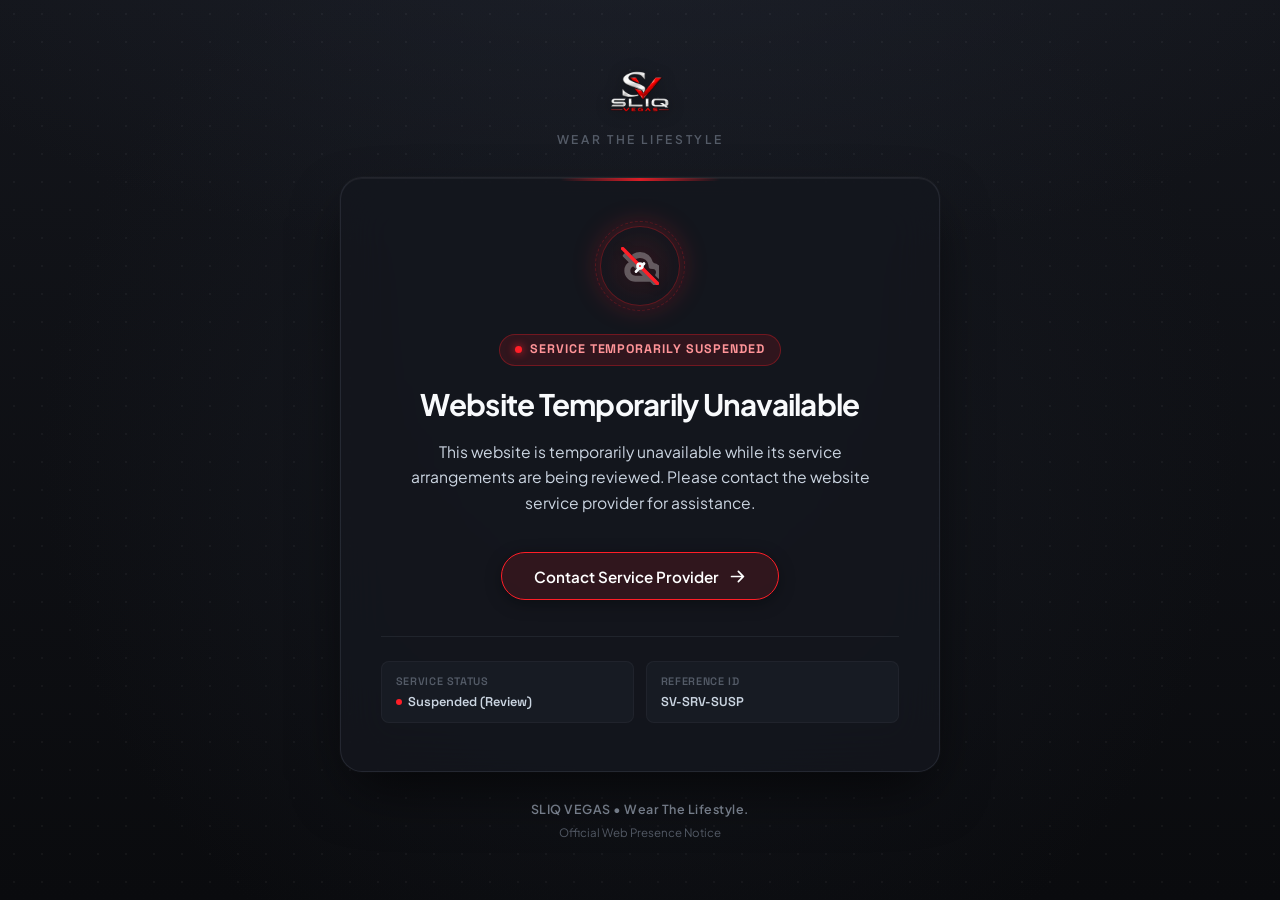
<file: index.html>
<!DOCTYPE html>
<html lang="en">
<head>
  <meta charset="utf-8">
  <meta name="viewport" content="width=device-width, initial-scale=1.0">
  <title>Website Temporarily Unavailable — SLIQ VEGAS</title>
  
  <!-- Prevent Search Engine Indexing during Temporary Suspension -->
  <meta name="robots" content="noindex, nofollow">
  <meta name="description" content="This website is temporarily unavailable while its service arrangements are being reviewed. Please contact the website service provider for assistance.">

  <!-- Favicons -->
  <link rel="icon" type="image/svg+xml" href="assets/images/favicon.svg">
  <link rel="icon" type="image/png" sizes="32x32" href="assets/images/favicon-32x32.png">

  <!-- Google Fonts: Plus Jakarta Sans & Space Grotesk -->
  <link rel="preconnect" href="https://fonts.googleapis.com">
  <link rel="preconnect" href="https://fonts.gstatic.com" crossorigin>
  <link href="https://fonts.googleapis.com/css2?family=Plus+Jakarta+Sans:wght@400;500;600;700;800&family=Space+Grotesk:wght@500;600;700&display=swap" rel="stylesheet">

  <style>
    /* ==========================================================================
       SLIQ VEGAS — Service Suspension Landing Page
       Modern Technology-Service Status Architecture
       ========================================================================== */

    :root {
      --bg-base: #0a0b0e;
      --bg-gradient-top: #13151b;
      --bg-card: rgba(20, 23, 30, 0.82);
      --bg-card-inner: rgba(28, 32, 42, 0.6);
      --border-subtle: rgba(72, 79, 93, 0.35);
      --border-highlight: rgba(255, 255, 255, 0.07);
      
      --color-accent-red: #ff1e27;
      --color-accent-red-hover: #e01018;
      --color-accent-glow: rgba(255, 30, 39, 0.28);
      --color-accent-badge: rgba(255, 30, 39, 0.12);
      --color-accent-border: rgba(255, 30, 39, 0.32);

      --text-primary: #F8FAFC;
      --text-secondary: #CBD5E1;
      --text-muted: #828B99;
      --text-dim: #545B67;

      --font-sans: 'Plus Jakarta Sans', -apple-system, BlinkMacSystemFont, "Segoe UI", Roboto, sans-serif;
      --font-mono: 'Space Grotesk', ui-monospace, SFMono-Regular, monospace;

      --radius-sm: 8px;
      --radius-md: 14px;
      --radius-lg: 22px;
      --radius-pill: 999px;

      --transition-smooth: 0.25s cubic-bezier(0.16, 1, 0.3, 1);
    }

    *, *::before, *::after {
      box-sizing: border-box;
      margin: 0;
      padding: 0;
    }

    html, body {
      width: 100%;
      min-height: 100%;
      background-color: var(--bg-base);
      color: var(--text-primary);
      font-family: var(--font-sans);
      line-height: 1.5;
      -webkit-font-smoothing: antialiased;
      -moz-osx-font-smoothing: grayscale;
      overflow-x: hidden;
    }

    /* Ambient Graphite & Subtle Radial Background */
    body {
      display: flex;
      flex-direction: column;
      align-items: center;
      justify-content: center;
      min-height: 100vh;
      padding: 1.5rem;
      background:
        radial-gradient(ellipse 80% 50% at 50% -10%, rgba(35, 40, 52, 0.5) 0%, transparent 80%),
        radial-gradient(circle 600px at 50% 50%, rgba(26, 30, 39, 0.6) 0%, transparent 100%),
        linear-gradient(180deg, var(--bg-gradient-top) 0%, var(--bg-base) 100%);
      background-attachment: fixed;
      position: relative;
    }

    /* Subtle Architectural Dot Grid Overlay */
    body::before {
      content: "";
      position: absolute;
      inset: 0;
      background-image: radial-gradient(rgba(255, 255, 255, 0.04) 1px, transparent 1px);
      background-size: 28px 28px;
      pointer-events: none;
      z-index: 0;
    }

    /* Outer Wrapper */
    .page-wrapper {
      position: relative;
      z-index: 1;
      width: 100%;
      max-width: 600px;
      display: flex;
      flex-direction: column;
      align-items: center;
      gap: 1.75rem;
    }

    /* Brand Header */
    .brand-header {
      display: flex;
      flex-direction: column;
      align-items: center;
      gap: 0.5rem;
      text-align: center;
      opacity: 0;
      transform: translateY(-8px);
      animation: fadeInDown 0.6s cubic-bezier(0.16, 1, 0.3, 1) forwards;
    }

    .brand-logo-container {
      display: inline-flex;
      align-items: center;
      justify-content: center;
      padding: 0.5rem 0.75rem;
      border-radius: var(--radius-md);
      transition: transform var(--transition-smooth);
    }

    .brand-logo {
      height: 48px;
      width: auto;
      max-width: 200px;
      object-fit: contain;
      filter: drop-shadow(0 2px 8px rgba(0, 0, 0, 0.4));
    }

    .brand-tagline {
      font-size: 0.75rem;
      text-transform: uppercase;
      letter-spacing: 0.22em;
      color: var(--text-dim);
      font-weight: 600;
    }

    /* Main Status Card */
    .status-card {
      width: 100%;
      background: var(--bg-card);
      backdrop-filter: blur(24px);
      -webkit-backdrop-filter: blur(24px);
      border: 1px solid var(--border-subtle);
      border-top: 1px solid var(--border-highlight);
      border-radius: var(--radius-lg);
      padding: 3rem 2.5rem;
      text-align: center;
      box-shadow:
        0 24px 60px -15px rgba(0, 0, 0, 0.75),
        0 0 0 1px rgba(255, 255, 255, 0.02),
        inset 0 1px 0 rgba(255, 255, 255, 0.05);
      position: relative;
      overflow: hidden;
      opacity: 0;
      transform: translateY(12px);
      animation: fadeInUp 0.7s cubic-bezier(0.16, 1, 0.3, 1) 0.1s forwards;
    }

    /* Restrained Accent Glow Effect at the top rim of the card */
    .status-card::before {
      content: "";
      position: absolute;
      top: 0;
      left: 50%;
      transform: translateX(-50%);
      width: 160px;
      height: 3px;
      background: linear-gradient(90deg, transparent, var(--color-accent-red), transparent);
      border-radius: 999px;
      opacity: 0.85;
    }

    /* Disconnected Network / Cloud Offline Icon Container */
    .icon-container {
      width: 80px;
      height: 80px;
      margin: 0 auto 1.75rem auto;
      border-radius: 50%;
      display: flex;
      align-items: center;
      justify-content: center;
      background: radial-gradient(circle at center, rgba(255, 30, 39, 0.12) 0%, rgba(20, 23, 30, 0.4) 75%);
      border: 1.5px solid var(--color-accent-border);
      box-shadow: 0 0 28px var(--color-accent-glow);
      position: relative;
    }

    /* Subtle Ambient Pulsing Ring */
    .icon-container::after {
      content: "";
      position: absolute;
      inset: -6px;
      border-radius: 50%;
      border: 1px dashed rgba(255, 30, 39, 0.22);
      animation: slowRotate 24s linear infinite;
    }

    .status-icon {
      width: 38px;
      height: 38px;
      stroke: var(--text-primary);
      stroke-width: 1.8;
      stroke-linecap: round;
      stroke-linejoin: round;
      fill: none;
      filter: drop-shadow(0 2px 4px rgba(0, 0, 0, 0.3));
    }

    .status-icon .accent-stroke {
      stroke: var(--color-accent-red);
    }

    .status-icon .accent-fill {
      fill: var(--color-accent-red);
    }

    /* Subheading Badge */
    .status-badge {
      display: inline-flex;
      align-items: center;
      gap: 0.5rem;
      padding: 0.35rem 0.9rem;
      background: var(--color-accent-badge);
      border: 1px solid var(--color-accent-border);
      border-radius: var(--radius-pill);
      color: #ff9498;
      font-size: 0.78rem;
      font-weight: 700;
      letter-spacing: 0.08em;
      text-transform: uppercase;
      font-family: var(--font-mono);
      margin-bottom: 1.25rem;
    }

    .status-badge-dot {
      width: 7px;
      height: 7px;
      border-radius: 50%;
      background: var(--color-accent-red);
      box-shadow: 0 0 8px var(--color-accent-red);
      animation: pulseGlow 2.2s infinite ease-in-out;
    }

    /* Heading */
    .status-heading {
      font-size: 1.85rem;
      font-weight: 700;
      line-height: 1.25;
      letter-spacing: -0.025em;
      color: var(--text-primary);
      margin-bottom: 1rem;
    }

    /* Message */
    .status-message {
      font-size: 0.98rem;
      line-height: 1.65;
      color: var(--text-secondary);
      max-width: 480px;
      margin: 0 auto 2.25rem auto;
      font-weight: 400;
    }

    /* Actions */
    .status-actions {
      display: flex;
      flex-direction: column;
      align-items: center;
      gap: 1rem;
    }

    /* Contact Button — Pill Shaped with Restrained Red Accent */
    .btn-contact {
      display: inline-flex;
      align-items: center;
      justify-content: center;
      gap: 0.6rem;
      padding: 0.85rem 2rem;
      font-size: 0.95rem;
      font-weight: 600;
      font-family: var(--font-sans);
      color: #FFFFFF;
      background: rgba(255, 30, 39, 0.12);
      border: 1.5px solid var(--color-accent-red);
      border-radius: var(--radius-pill);
      cursor: pointer;
      text-decoration: none;
      transition: all var(--transition-smooth);
      box-shadow: 0 4px 16px rgba(0, 0, 0, 0.35);
      position: relative;
      overflow: hidden;
    }

    .btn-contact svg {
      width: 17px;
      height: 17px;
      transition: transform var(--transition-smooth);
    }

    .btn-contact:hover {
      background: var(--color-accent-red);
      color: #FFFFFF;
      border-color: var(--color-accent-red-hover);
      box-shadow: 0 6px 24px var(--color-accent-glow);
      transform: translateY(-2px);
    }

    .btn-contact:hover svg {
      transform: translateX(3px);
    }

    .btn-contact:active {
      transform: translateY(0);
      box-shadow: 0 2px 8px rgba(0, 0, 0, 0.4);
    }

    .btn-contact:focus-visible {
      outline: 2px solid var(--text-primary);
      outline-offset: 3px;
    }

    /* Status Telemetry Strip (Statuspage-inspired metadata) */
    .status-meta-strip {
      margin-top: 2.25rem;
      padding-top: 1.5rem;
      border-top: 1px solid rgba(72, 79, 93, 0.25);
      display: grid;
      grid-template-columns: repeat(2, 1fr);
      gap: 0.75rem;
      text-align: left;
    }

    .meta-box {
      background: var(--bg-card-inner);
      border: 1px solid rgba(255, 255, 255, 0.04);
      border-radius: var(--radius-sm);
      padding: 0.65rem 0.85rem;
    }

    .meta-label {
      font-size: 0.68rem;
      font-weight: 600;
      text-transform: uppercase;
      letter-spacing: 0.06em;
      color: var(--text-dim);
      font-family: var(--font-mono);
      margin-bottom: 0.2rem;
    }

    .meta-value {
      font-size: 0.8rem;
      font-weight: 600;
      color: var(--text-secondary);
      font-family: var(--font-mono);
      display: flex;
      align-items: center;
      gap: 0.4rem;
    }

    .meta-value .dot-indicator {
      width: 6px;
      height: 6px;
      border-radius: 50%;
      background: var(--color-accent-red);
      display: inline-block;
    }

    /* Footer Sign-off */
    .status-footer {
      display: flex;
      flex-direction: column;
      align-items: center;
      gap: 0.35rem;
      text-align: center;
      font-size: 0.78rem;
      color: var(--text-dim);
      opacity: 0;
      animation: fadeIn 0.8s ease 0.2s forwards;
    }

    .footer-brand {
      color: var(--text-muted);
      font-weight: 600;
      letter-spacing: 0.04em;
    }

    .footer-note {
      font-size: 0.72rem;
    }

    /* ==========================================================================
       Interactive Assistance Modal (Contact Service Provider)
       ========================================================================== */
    .modal-backdrop {
      position: fixed;
      inset: 0;
      background: rgba(8, 9, 12, 0.78);
      backdrop-filter: blur(8px);
      -webkit-backdrop-filter: blur(8px);
      z-index: 100;
      display: flex;
      align-items: center;
      justify-content: center;
      padding: 1.25rem;
      opacity: 0;
      visibility: hidden;
      transition: opacity 0.25s ease, visibility 0.25s ease;
    }

    .modal-backdrop.active {
      opacity: 1;
      visibility: visible;
    }

    .modal-box {
      width: 100%;
      max-width: 460px;
      background: #14171E;
      border: 1px solid rgba(72, 79, 93, 0.45);
      border-top: 1px solid rgba(255, 255, 255, 0.1);
      border-radius: var(--radius-md);
      box-shadow: 0 30px 60px rgba(0, 0, 0, 0.85);
      padding: 1.75rem;
      transform: scale(0.95) translateY(10px);
      transition: transform 0.25s cubic-bezier(0.16, 1, 0.3, 1);
      position: relative;
    }

    .modal-backdrop.active .modal-box {
      transform: scale(1) translateY(0);
    }

    .modal-header {
      display: flex;
      align-items: flex-start;
      justify-content: space-between;
      margin-bottom: 1.25rem;
      padding-bottom: 0.9rem;
      border-bottom: 1px solid rgba(255, 255, 255, 0.06);
    }

    .modal-title {
      font-size: 1.15rem;
      font-weight: 700;
      color: var(--text-primary);
    }

    .modal-subtitle {
      font-size: 0.8rem;
      color: var(--text-muted);
      margin-top: 0.15rem;
    }

    .modal-close-btn {
      background: transparent;
      border: none;
      color: var(--text-muted);
      cursor: pointer;
      padding: 0.35rem;
      border-radius: var(--radius-sm);
      display: flex;
      align-items: center;
      justify-content: center;
      transition: color var(--transition-smooth), background var(--transition-smooth);
    }

    .modal-close-btn:hover {
      color: var(--text-primary);
      background: rgba(255, 255, 255, 0.06);
    }

    .modal-body {
      display: flex;
      flex-direction: column;
      gap: 1rem;
    }

    .modal-field {
      background: rgba(22, 26, 34, 0.9);
      border: 1px solid rgba(255, 255, 255, 0.05);
      border-radius: var(--radius-sm);
      padding: 0.75rem 0.9rem;
    }

    .field-caption {
      font-size: 0.7rem;
      text-transform: uppercase;
      letter-spacing: 0.05em;
      color: var(--text-dim);
      font-family: var(--font-mono);
      margin-bottom: 0.25rem;
    }

    .field-content {
      font-size: 0.88rem;
      font-family: var(--font-mono);
      color: var(--text-secondary);
      word-break: break-all;
    }

    .modal-actions {
      display: flex;
      flex-direction: column;
      gap: 0.65rem;
      margin-top: 0.5rem;
    }

    .btn-modal-action {
      display: flex;
      align-items: center;
      justify-content: center;
      gap: 0.5rem;
      padding: 0.75rem 1.25rem;
      border-radius: var(--radius-pill);
      font-size: 0.88rem;
      font-weight: 600;
      cursor: pointer;
      text-decoration: none;
      transition: all var(--transition-smooth);
      font-family: var(--font-sans);
    }

    .btn-modal-primary {
      background: var(--color-accent-red);
      color: #FFFFFF;
      border: 1.5px solid var(--color-accent-red);
    }

    .btn-modal-primary:hover {
      background: var(--color-accent-red-hover);
      box-shadow: 0 4px 16px var(--color-accent-glow);
    }

    .btn-modal-secondary {
      background: rgba(255, 255, 255, 0.04);
      color: var(--text-secondary);
      border: 1.5px solid rgba(255, 255, 255, 0.1);
    }

    .btn-modal-secondary:hover {
      background: rgba(255, 255, 255, 0.08);
      color: var(--text-primary);
      border-color: rgba(255, 255, 255, 0.2);
    }

    /* Toast Notification */
    .toast-notice {
      position: fixed;
      bottom: 1.5rem;
      left: 50%;
      transform: translateX(-50%) translateY(20px);
      background: #1E232E;
      border: 1px solid var(--color-accent-border);
      color: var(--text-primary);
      padding: 0.6rem 1.2rem;
      border-radius: var(--radius-pill);
      font-size: 0.82rem;
      font-weight: 500;
      display: flex;
      align-items: center;
      gap: 0.5rem;
      box-shadow: 0 10px 30px rgba(0, 0, 0, 0.6);
      opacity: 0;
      visibility: hidden;
      transition: all 0.25s cubic-bezier(0.16, 1, 0.3, 1);
      z-index: 200;
    }

    .toast-notice.show {
      opacity: 1;
      visibility: visible;
      transform: translateX(-50%) translateY(0);
    }

    /* ==========================================================================
       Animations
       ========================================================================== */
    @keyframes fadeInUp {
      from { opacity: 0; transform: translateY(16px); }
      to { opacity: 1; transform: translateY(0); }
    }

    @keyframes fadeInDown {
      from { opacity: 0; transform: translateY(-12px); }
      to { opacity: 1; transform: translateY(0); }
    }

    @keyframes fadeIn {
      from { opacity: 0; }
      to { opacity: 1; }
    }

    @keyframes pulseGlow {
      0%, 100% { opacity: 1; transform: scale(1); }
      50% { opacity: 0.45; transform: scale(0.85); }
    }

    @keyframes slowRotate {
      from { transform: rotate(0deg); }
      to { transform: rotate(360deg); }
    }

    /* ==========================================================================
       Responsive Breakpoints
       ========================================================================== */
    @media (max-width: 640px) {
      body {
        padding: 1rem;
      }

      .status-card {
        padding: 2.25rem 1.5rem;
        border-radius: var(--radius-md);
      }

      .status-heading {
        font-size: 1.45rem;
      }

      .status-message {
        font-size: 0.92rem;
        margin-bottom: 1.75rem;
      }

      .icon-container {
        width: 70px;
        height: 70px;
        margin-bottom: 1.35rem;
      }

      .status-icon {
        width: 32px;
        height: 32px;
      }

      .status-meta-strip {
        grid-template-columns: 1fr;
        gap: 0.5rem;
      }

      .btn-contact {
        width: 100%;
        padding: 0.85rem 1.25rem;
      }

      .brand-logo {
        height: 40px;
      }
    }

    /* Accessibility / Reduced Motion */
    @media (prefers-reduced-motion: reduce) {
      *, *::before, *::after {
        animation-duration: 0.01ms !important;
        animation-iteration-count: 1 !important;
        transition-duration: 0.01ms !important;
      }
    }
  </style>
</head>
<body>

  <!-- Page Wrapper -->
  <main class="page-wrapper" role="main">
    
    <!-- Brand Header with Official SLIQ VEGAS Logo -->
    <header class="brand-header">
      <div class="brand-logo-container">
        <img 
          src="images/sliqvegas-logo.png" 
          alt="SLIQ VEGAS" 
          class="brand-logo"
          onerror="this.onerror=null; this.src='assets/images/sliqvegas-logo.png'; if(!this.src) this.style.display='none';"
        >
      </div>
      <span class="brand-tagline">Wear The Lifestyle</span>
    </header>

    <!-- Main Status Card -->
    <section class="status-card" aria-labelledby="statusHeading">
      
      <!-- Disconnected-Network / Cloud-Offline Icon -->
      <div class="icon-container" aria-hidden="true">
        <svg class="status-icon" viewBox="0 0 24 24">
          <!-- Cloud Offline Outline with Disconnect Slash -->
          <path d="M19.35 10.04C18.67 6.59 15.64 4 12 4c-1.48 0-2.85.43-4.01 1.17l1.46 1.46C10.21 6.23 11.08 6 12 6c3.04 0 5.6 2.11 6.16 5.04l.34 1.77 1.8.18c1.55.15 2.7 1.48 2.7 3.01 0 .61-.19 1.18-.52 1.66l1.46 1.46c.66-.89 1.06-1.97 1.06-3.12 0-2.64-1.98-4.82-4.59-5.01zM3.27 4.27L2 5.54l4.28 4.28C4.54 10.66 3 12.65 3 15c0 3.31 2.69 6 6 6h9.73l2.73 2.73 1.27-1.27L3.27 4.27zM9 19c-2.21 0-4-1.79-4-4 0-1.84 1.25-3.39 2.96-3.86l7.85 7.86H9z" fill="currentColor" opacity="0.3" />
          <!-- Disconnected Signal Line & Cross Accent -->
          <path d="M1 1l22 22" class="accent-stroke" stroke-width="2.2" />
          <path d="M9.5 15.5l5-5" stroke="currentColor" stroke-dasharray="1.5 1.5" />
          <!-- Status Attention Dot -->
          <circle cx="12" cy="12" r="1.5" class="accent-fill" />
        </svg>
      </div>

      <!-- Subheading Badge -->
      <div>
        <div class="status-badge" role="status">
          <span class="status-badge-dot" aria-hidden="true"></span>
          <span>Service Temporarily Suspended</span>
        </div>
      </div>

      <!-- Heading -->
      <h1 class="status-heading" id="statusHeading">Website Temporarily Unavailable</h1>

      <!-- Message -->
      <p class="status-message">
        This website is temporarily unavailable while its service arrangements are being reviewed. Please contact the website service provider for assistance.
      </p>

      <!-- Contact Button -->
      <div class="status-actions">
        <button type="button" class="btn-contact" id="contactBtn" aria-haspopup="dialog" aria-expanded="false">
          <span>Contact Service Provider</span>
          <svg viewBox="0 0 20 20" fill="currentColor" aria-hidden="true">
            <path fill-rule="evenodd" d="M10.293 3.293a1 1 0 011.414 0l6 6a1 1 0 010 1.414l-6 6a1 1 0 01-1.414-1.414L14.586 11H3a1 1 0 110-2h11.586l-4.293-4.293a1 1 0 010-1.414z" clip-rule="evenodd" />
          </svg>
        </button>
      </div>

      <!-- System Telemetry Status Details -->
      <div class="status-meta-strip" aria-label="Service Details">
        <div class="meta-box">
          <div class="meta-label">Service Status</div>
          <div class="meta-value">
            <span class="dot-indicator"></span>
            <span>Suspended (Review)</span>
          </div>
        </div>
        <div class="meta-box">
          <div class="meta-label">Reference ID</div>
          <div class="meta-value">
            <span>SV-SRV-SUSP</span>
          </div>
        </div>
      </div>

    </section>

    <!-- Footer Sign-off -->
    <footer class="status-footer">
      <div class="footer-brand">SLIQ VEGAS &bull; Wear The Lifestyle.</div>
      <div class="footer-note">Official Web Presence Notice</div>
    </footer>

  </main>

  <!-- Interactive Assistance Modal -->
  <div class="modal-backdrop" id="contactModal" role="dialog" aria-modal="true" aria-labelledby="modalTitle" aria-hidden="true">
    <div class="modal-box">
      <div class="modal-header">
        <div>
          <h2 class="modal-title" id="modalTitle">Service Assistance</h2>
          <p class="modal-subtitle">Contact the website service provider</p>
        </div>
        <button type="button" class="modal-close-btn" id="closeModalBtn" aria-label="Close dialog">
          <svg width="20" height="20" viewBox="0 0 24 24" fill="none" stroke="currentColor" stroke-width="2" stroke-linecap="round" stroke-linejoin="round">
            <line x1="18" y1="6" x2="6" y2="18"></line>
            <line x1="6" y1="6" x2="18" y2="18"></line>
          </svg>
        </button>
      </div>
      
      <div class="modal-body">
        <div class="modal-field">
          <div class="field-caption">Service Subject</div>
          <div class="field-content">SLIQ VEGAS Web Service Arrangement</div>
        </div>

        <div class="modal-field">
          <div class="field-caption">Reference Code</div>
          <div class="field-content" id="refCodeText">REF: SV-SRV-2026-SUSP</div>
        </div>

        <div class="modal-field">
          <div class="field-caption">Notice Information</div>
          <div class="field-content" style="font-family: var(--font-sans); font-size: 0.84rem; line-height: 1.5; color: var(--text-muted);">
            To restore web services, please submit an inquiry referencing the code above to the designated service administrator.
          </div>
        </div>

        <div class="modal-actions">
          <a 
            href="mailto:support@sliqvegas.co.zw?subject=Service%20Arrangement%20Inquiry%20%E2%80%94%20SLIQ%20VEGAS%20%5BREF%3A%20SV-SRV-2026-SUSP%5D&body=Hello%20Website%20Service%20Provider%2C%0A%0AI%20am%20inquiring%20regarding%20the%20temporary%20service%20suspension%20for%20the%20SLIQ%20VEGAS%20website%20(Ref%3A%20SV-SRV-2026-SUSP).%0A%0APlease%20provide%20assistance%20regarding%20service%20arrangements.%0A%0AThank%20you." 
            class="btn-modal-action btn-modal-primary"
            id="emailProviderBtn"
          >
            <svg width="18" height="18" viewBox="0 0 24 24" fill="none" stroke="currentColor" stroke-width="2" stroke-linecap="round" stroke-linejoin="round">
              <path d="M4 4h16c1.1 0 2 .9 2 2v12c0 1.1-.9 2-2 2H4c-1.1 0-2-.9-2-2V6c0-1.1.9-2 2-2z"></path>
              <polyline points="22,6 12,13 2,6"></polyline>
            </svg>
            <span>Email Service Provider</span>
          </a>

          <button type="button" class="btn-modal-action btn-modal-secondary" id="copyRefBtn">
            <svg width="18" height="18" viewBox="0 0 24 24" fill="none" stroke="currentColor" stroke-width="2" stroke-linecap="round" stroke-linejoin="round">
              <rect x="9" y="9" width="13" height="13" rx="2" ry="2"></rect>
              <path d="M5 15H4a2 2 0 0 1-2-2V4a2 2 0 0 1 2-2h9a2 2 0 0 1 2 2v1"></path>
            </svg>
            <span id="copyBtnText">Copy Reference Details</span>
          </button>
        </div>
      </div>
    </div>
  </div>

  <!-- Toast Notification -->
  <div class="toast-notice" id="toastNotice" role="status" aria-live="polite">
    <svg width="16" height="16" viewBox="0 0 24 24" fill="none" stroke="#22c55e" stroke-width="2.5" stroke-linecap="round" stroke-linejoin="round">
      <polyline points="20 6 9 17 4 12"></polyline>
    </svg>
    <span>Reference copied to clipboard</span>
  </div>

  <script>
    (function() {
      const contactBtn = document.getElementById('contactBtn');
      const contactModal = document.getElementById('contactModal');
      const closeModalBtn = document.getElementById('closeModalBtn');
      const copyRefBtn = document.getElementById('copyRefBtn');
      const copyBtnText = document.getElementById('copyBtnText');
      const toastNotice = document.getElementById('toastNotice');

      let toastTimeout = null;

      function showToast(message) {
        if (toastTimeout) clearTimeout(toastTimeout);
        toastNotice.querySelector('span').textContent = message;
        toastNotice.classList.add('show');
        toastTimeout = setTimeout(() => {
          toastNotice.classList.remove('show');
        }, 3000);
      }

      function openModal() {
        contactModal.classList.add('active');
        contactModal.setAttribute('aria-hidden', 'false');
        contactBtn.setAttribute('aria-expanded', 'true');
        closeModalBtn.focus();
        document.body.style.overflow = 'hidden';
      }

      function closeModal() {
        contactModal.classList.remove('active');
        contactModal.setAttribute('aria-hidden', 'true');
        contactBtn.setAttribute('aria-expanded', 'false');
        contactBtn.focus();
        document.body.style.overflow = '';
      }

      contactBtn.addEventListener('click', openModal);
      closeModalBtn.addEventListener('click', closeModal);

      // Close modal on outside click
      contactModal.addEventListener('click', (e) => {
        if (e.target === contactModal) {
          closeModal();
        }
      });

      // Close modal on Escape key
      window.addEventListener('keydown', (e) => {
        if (e.key === 'Escape' && contactModal.classList.contains('active')) {
          closeModal();
        }
      });

      // Copy reference code to clipboard
      copyRefBtn.addEventListener('click', () => {
        const textToCopy = "SLIQ VEGAS Web Platform - Service Arrangement Review (Reference: SV-SRV-2026-SUSP)";
        if (navigator.clipboard && navigator.clipboard.writeText) {
          navigator.clipboard.writeText(textToCopy).then(() => {
            showToast("Reference copied to clipboard");
            copyBtnText.textContent = "Copied!";
            setTimeout(() => { copyBtnText.textContent = "Copy Reference Details"; }, 2500);
          }).catch(() => {
            fallbackCopy(textToCopy);
          });
        } else {
          fallbackCopy(textToCopy);
        }
      });

      function fallbackCopy(text) {
        const tempInput = document.createElement("input");
        tempInput.value = text;
        document.body.appendChild(tempInput);
        tempInput.select();
        try {
          document.execCommand('copy');
          showToast("Reference copied to clipboard");
          copyBtnText.textContent = "Copied!";
          setTimeout(() => { copyBtnText.textContent = "Copy Reference Details"; }, 2500);
        } catch (err) {
          showToast("Select text to copy manually");
        }
        document.body.removeChild(tempInput);
      }
    })();
  </script>
</body>
</html>
</file>
